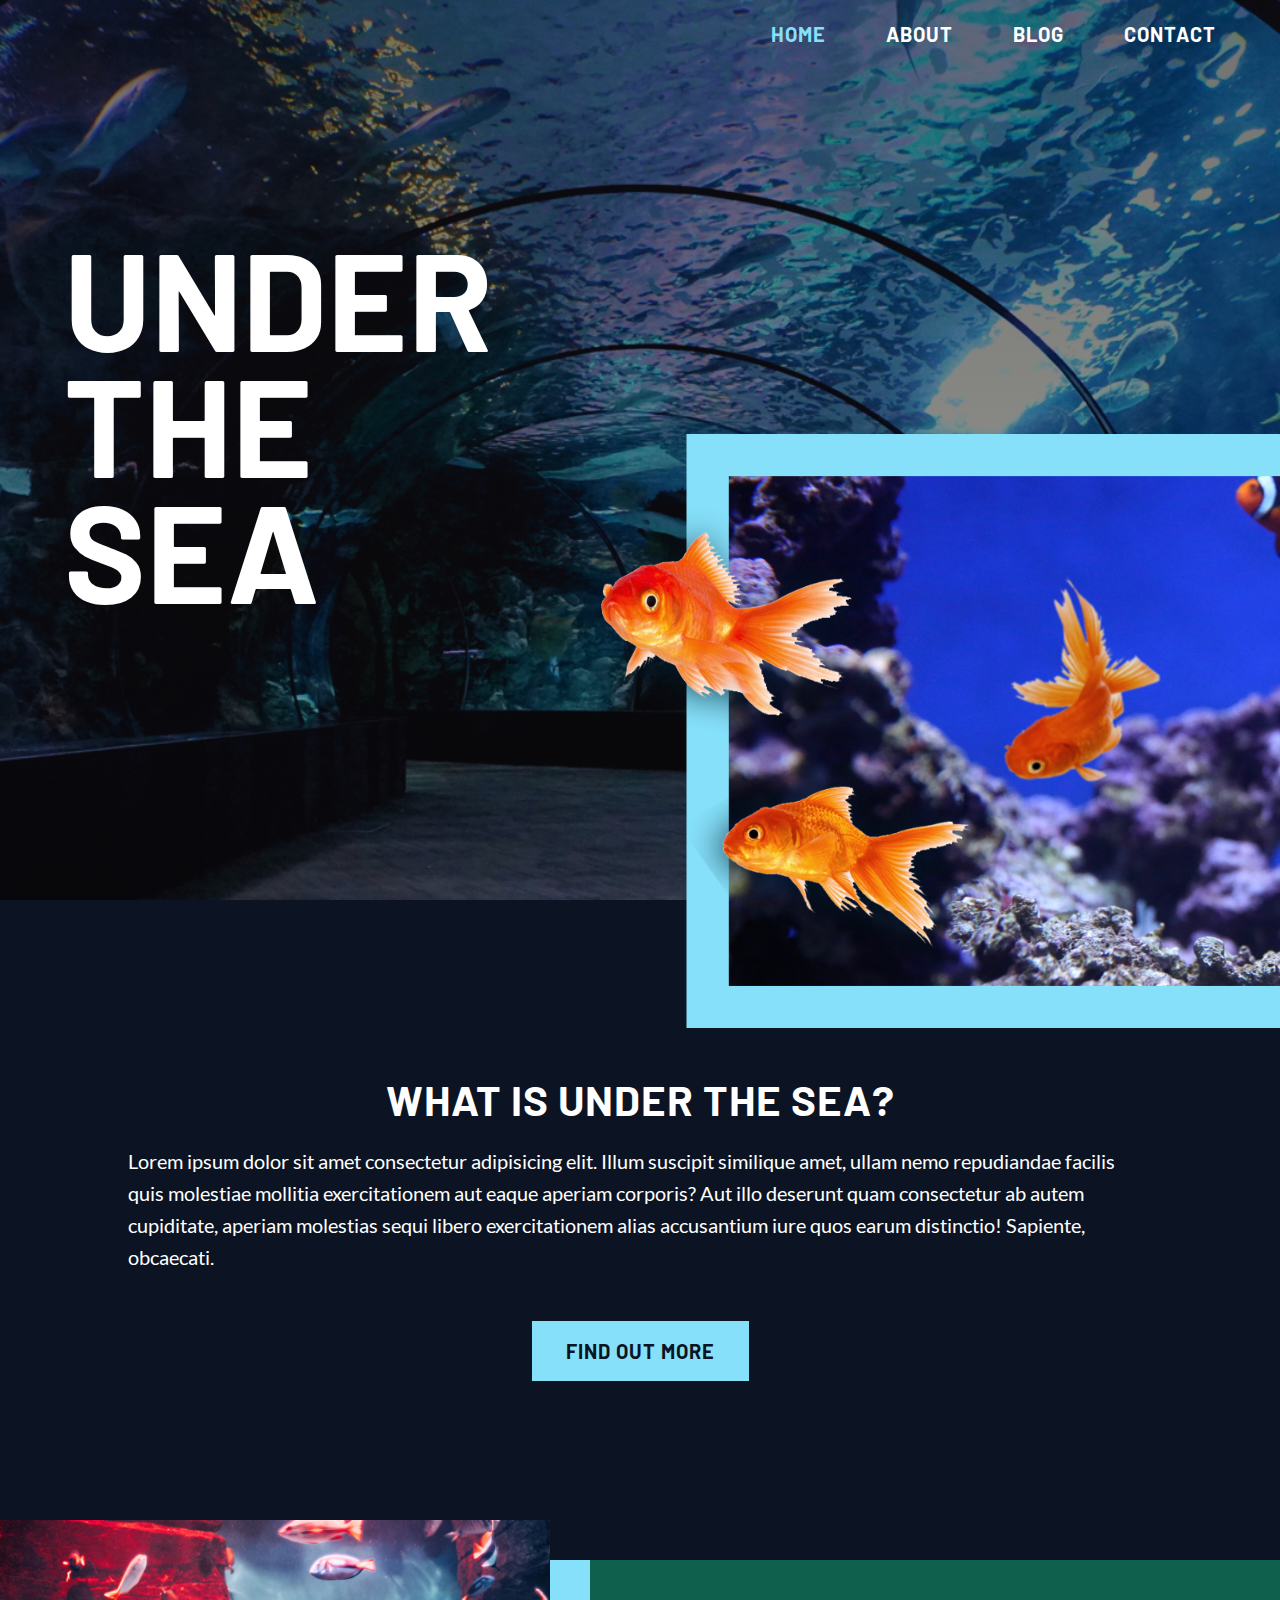
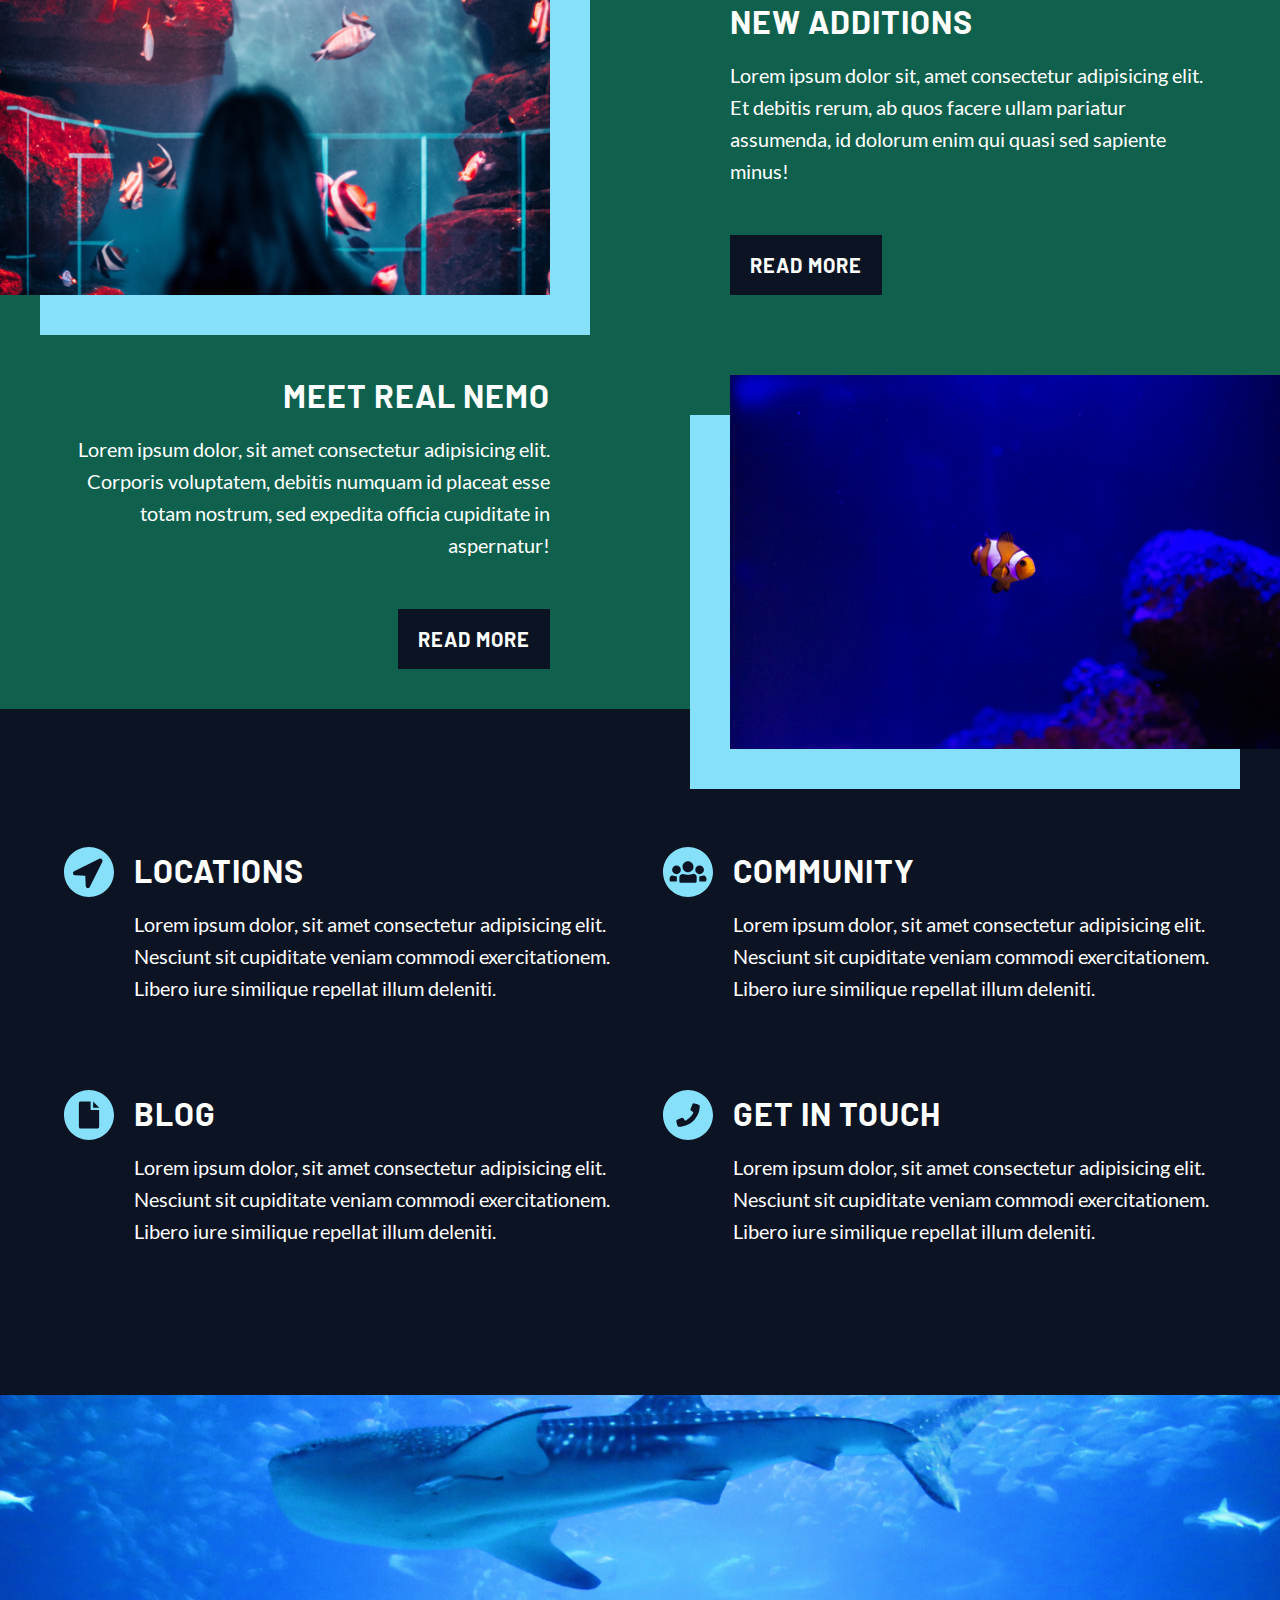
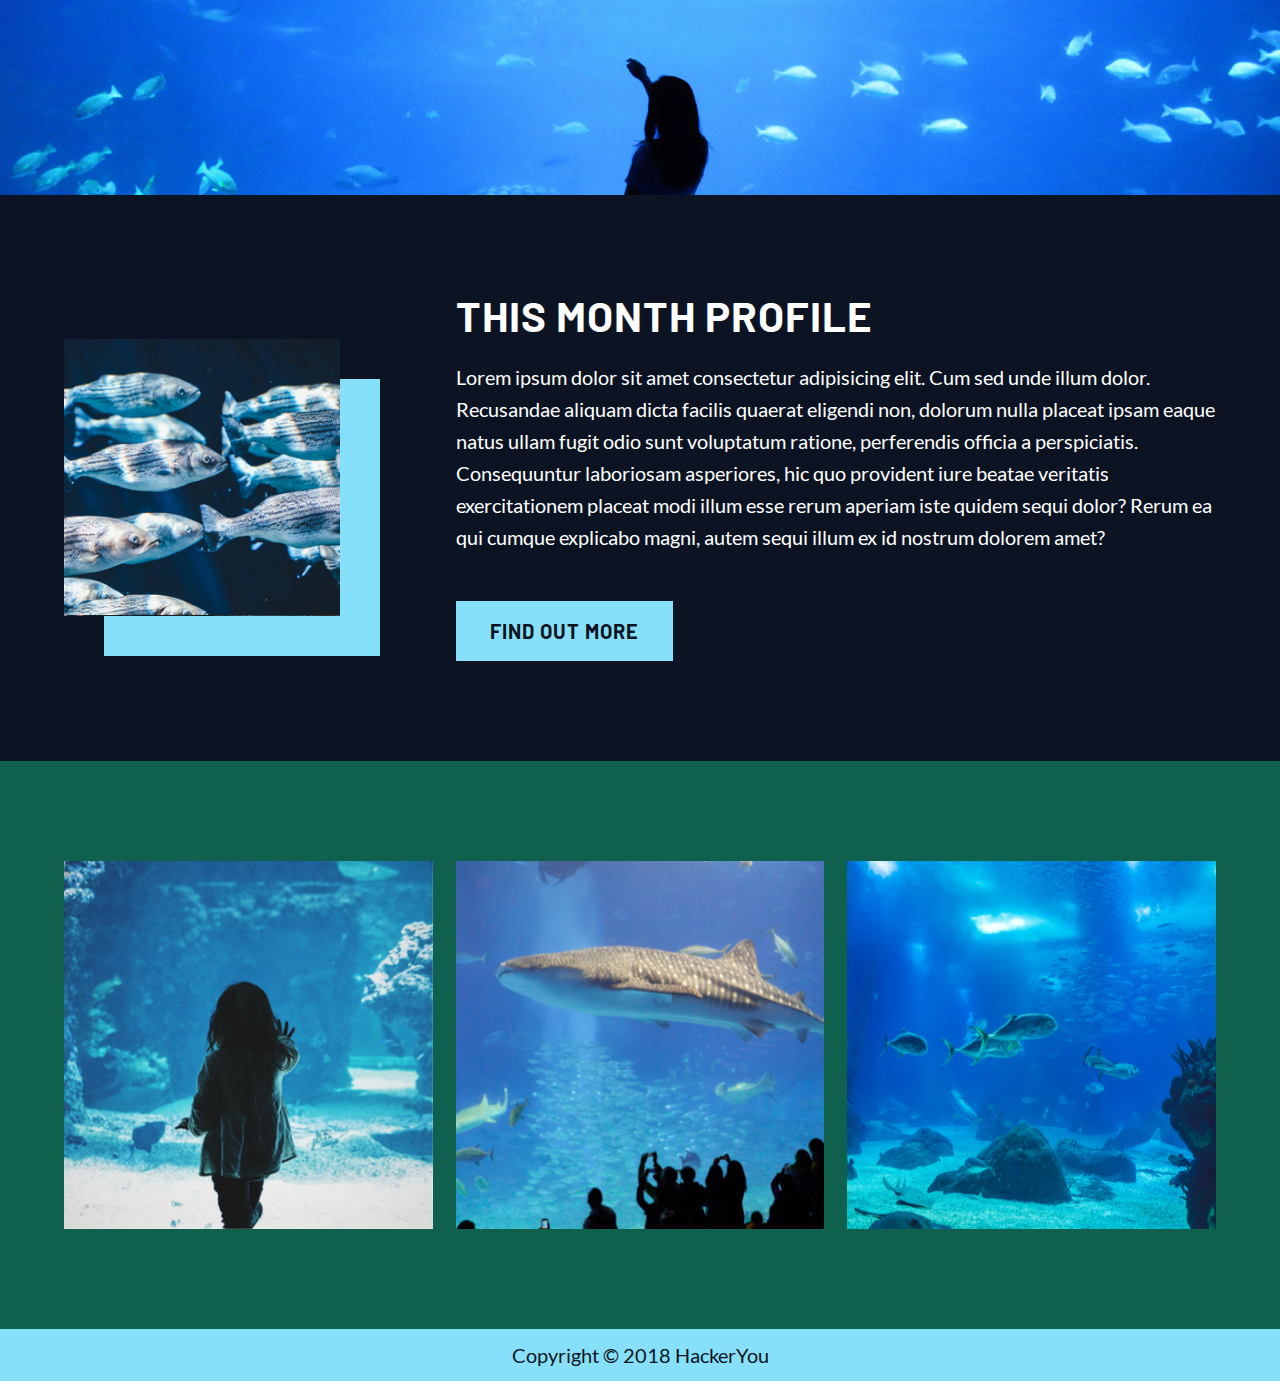
<file: index.html>
<!DOCTYPE html>
<html lang="en">
<head>
    <meta charset="UTF-8">
    <meta http-equiv="X-UA-Compatible" content="IE=edge">
    <meta name="viewport" content="width=device-width, initial-scale=1.0">
    <title>Under The Sea</title>
    <link href="https://fonts.googleapis.com/icon?family=Material+Icons"
      rel="stylesheet">
    <link rel="stylesheet" href="./styles/styles.css">
</head>
<body>
    
    <header id="home-page">
        <div class="wrapper home-wrapper">
            <nav class="navbar">
                <ul>
                    <li><a href="./index.html" class="active menu-item">Home</a></li>
                    <li><a href="#" class="menu-item">About</a></li>
                    <li><a href="./blog.html" class="menu-item">Blog</a></li>
                    <li><a href="./contact.html" class="menu-item">Contact</a></li>
                </ul>
                <button class="hamburger-menu">
                    <i class="material-icons hamburger-icon">menu</i>
                    <i class="material-icons close-icon">close</i>
                </button>
            </nav>
            <h1>Under The Sea</h1>
        </div> <!-- end of header wrapper -->
    </header>

    <div class="header-img">
        <img src="./assets/home-box-header.png" alt="Three golfish swimming in deep blue water">
    </div>

    <section id="intro">
        <div class="intro-container">
            <h3>What Is Under The Sea?</h3>
            <p>Lorem ipsum dolor sit amet consectetur adipisicing elit. Illum suscipit similique amet, ullam nemo repudiandae facilis quis molestiae mollitia exercitationem aut eaque aperiam corporis? Aut illo deserunt quam consectetur ab autem cupiditate, aperiam molestias sequi libero exercitationem alias accusantium iure quos earum distinctio! Sapiente, obcaecati.</p>
            <a href="#" class="light-button">Find Out More</a>
        </div> <!-- end of text block container -->
    </section> <!-- end of intro section -->

    <section id="news">
        <ul>
            <li>
                <div class="news-image-1">
                    <img src="./assets/left-image.jpg" alt="A person looks into an aquarium of tropical fish">
                </div>
            </li>
            <li>
                <div class="news-text-1">
                    <h4>New Additions</h4>
                    <p>Lorem ipsum dolor sit, amet consectetur adipisicing elit. Et debitis rerum, ab quos facere ullam pariatur assumenda, id dolorum enim qui quasi sed sapiente minus!</p>
                    <a href="#" class="dark-button">Read More</a>
                </div> <!-- end of text block container -->
            </li>
            <li class="flex-reorder">
                <div class="news-text-2">
                    <h4>Meet Real Nemo</h4>
                    <p>Lorem ipsum dolor, sit amet consectetur adipisicing elit. Corporis voluptatem, debitis numquam id placeat esse totam nostrum, sed expedita officia cupiditate in aspernatur!</p>
                    <a href="#" class="dark-button">Read More</a>
                </div> <!-- end of text block container -->
            </li>
            <li >
                <div class="news-image-2">
                    <img src="./assets/right-image.jpg" alt="A clownfish swims in deep blue water">
                </div>
            </li>
        </ul>
    </section> <!-- end of news section -->

    <section id="icon-links">
        <div class="wrapper">
            <ul>
                <li>
                    <a href="#" class="icon-link-container">
                        <svg xmlns="http://www.w3.org/2000/svg" x="0px" y="0px" fill="none"
                        viewBox="0 0 40 40">
                            <path class="st0" d="M20,0C9,0,0,9,0,20c0,11,9,20,20,20s20-9,20-20C40,9,31,0,20,0z M30.7,11.7L20.6,31.9c-0.8,1.6-3.1,1.1-3.2-0.7
                            L17,23l-8.2-0.5c-1.7-0.1-2.2-2.4-0.7-3.2L28.3,9.3C29.8,8.7,31.3,10.2,30.7,11.7z"/>
                        </svg>
                        <div>
                            <h4>Locations</h4>
                            <p>Lorem ipsum dolor, sit amet consectetur adipisicing elit. Nesciunt sit cupiditate veniam commodi exercitationem. Libero iure similique repellat illum deleniti.</p>
                        </div>
                    </a>
                </li>
                <li>
                    <a href="#" class="icon-link-container">
                        <svg xmlns="http://www.w3.org/2000/svg" x="0px" y="0px" fill="none" viewBox="0 0 40 40">
                            <path class="st0" d="M20,0C9,0,0,9,0,20c0,11,9,20,20,20s20-9,20-20C40,9,31,0,20,0z M29.3,14.7c1.9,0,3.5,1.6,3.5,3.5
                            c0,1.9-1.6,3.5-3.5,3.5s-3.5-1.6-3.5-3.5C25.8,16.2,27.4,14.7,29.3,14.7z M20,11.4c2.4,0,4.4,2,4.4,4.4c0,2.4-2,4.4-4.4,4.4
                            c-2.4,0-4.4-2-4.4-4.4C15.6,13.3,17.6,11.4,20,11.4z M10.8,14.7c1.9,0,3.5,1.6,3.5,3.5c0,1.9-1.6,3.5-3.5,3.5s-3.5-1.6-3.5-3.5
                            C7.3,16.2,8.9,14.7,10.8,14.7z M11,27.2c0,0.2-0.2,0.4-0.4,0.4H5.8c-0.4,0-0.5-1-0.5-2.1c0-1.1,0.3-1.8,1.2-2.5
                            c0.5-0.4,1.3-0.3,1.9-0.1c0.6,0.2,1.2,0.3,1.8,0.4l0.3,0c0.3,0,0.6,0.3,0.6,0.6V27.2z M26.9,25.4v2.2c0,0.5-0.4,1-1,1H14.1
                            c-0.5,0-1-0.4-1-1v-2.9c0-0.1,0-0.1,0-0.2c0-0.1,0-0.2,0-0.3c0-1.6,1.2-2.7,2.9-2.7c1.1,0.1,2.5,0.7,4,0.7c1.4,0,2.8-0.6,3.9-0.7
                            c1.8-0.1,3.1,1.1,3.1,2.7C26.9,24.7,26.9,25.1,26.9,25.4z M34.2,27.6h-4.8c-0.2,0-0.4-0.2-0.4-0.4V24c0-0.3,0.2-0.6,0.6-0.6l0.3,0
                            c0.6-0.1,1.2-0.2,1.8-0.4c0.5-0.2,1.3-0.4,1.9,0.1c0.9,0.7,1.2,1.4,1.2,2.5C34.7,26.6,34.6,27.6,34.2,27.6z"/>
                        </svg>
                        <div>
                            <h4>Community</h4>
                            <p>Lorem ipsum dolor, sit amet consectetur adipisicing elit. Nesciunt sit cupiditate veniam commodi exercitationem. Libero iure similique repellat illum deleniti.</p>
                        </div>
                    </a>
                </li>
                <li>
                    <a href="./blog.html" class="icon-link-container">
                        <svg xmlns="http://www.w3.org/2000/svg" x="0px" y="0px" fill="none" viewBox="0 0 40 40">
                            <path class="st0" d="M20,0C9,0,0,9,0,20c0,11,9,20,20,20s20-9,20-20C40,9,31,0,20,0z M28.1,29.6c0,0.6-0.5,1.2-1.2,1.2H13.1
                            c-0.6,0-1.2-0.5-1.2-1.2V10.4c0-0.6,0.5-1.2,1.2-1.2h8.2v6.8h6.8V29.6z M23.3,14.1V9.2l4.9,4.9H23.3z"/>
                        </svg>
                        <div>
                            <h4>Blog</h4>
                            <p>Lorem ipsum dolor, sit amet consectetur adipisicing elit. Nesciunt sit cupiditate veniam commodi exercitationem. Libero iure similique repellat illum deleniti.</p>
                        </div>
                    </a>
                </li>
                <li>
                    <a href="./contact.html" class="icon-link-container">
                        <svg xmlns="http://www.w3.org/2000/svg" x="0px" y="0px" fill="none" viewBox="0 0 40 40">
                            <path class="st0" d="M20,0C9,0,0,9,0,20c0,11,9,20,20,20s20-9,20-20C40,9,31,0,20,0z M12.7,29.4c-1.2,0-1.8-3-2-4.5
                            c-0.1-0.5,0.2-0.9,0.6-1.1l3.8-1.6c0.4-0.2,1,0,1.2,0.4l0.9,1.3c0.3,0.4,0.9,0.6,1.4,0.3c2.2-1.4,4.1-3.2,5.4-5.4
                            c0.3-0.5,0.2-1.1-0.3-1.4l-1.4-1C22,16,21.8,15.5,22,15.1l1.6-3.8c0.2-0.4,0.6-0.7,1.1-0.6c1.5,0.2,4.7,0.8,4.7,2.1
                            C29.3,21.9,21.9,29.4,12.7,29.4z"/>
                        </svg>
                        <div>
                            <h4>Get In Touch</h4>
                            <p>Lorem ipsum dolor, sit amet consectetur adipisicing elit. Nesciunt sit cupiditate veniam commodi exercitationem. Libero iure similique repellat illum deleniti.</p>
                        </div>
                    </a>
                </li>
            </ul>
        </div> <!-- end of icon links section wrapper -->
    </section> <!-- end of icon links section -->

    <section id="profile">
        <img src="./assets/banner.jpg" alt="A person watches a whale shark swimming in an aquarium">
        <div class="wrapper">
            <div class="profile-image">
                <img src="./assets/small-box.jpg" alt="A school of fish swimming">
            </div>
            <div class="profile-text">
                <h3>This Month Profile</h3>
                <p>Lorem ipsum dolor sit amet consectetur adipisicing elit. Cum sed unde illum dolor. Recusandae aliquam dicta facilis quaerat eligendi non, dolorum nulla placeat ipsam eaque natus ullam fugit odio sunt voluptatum ratione, perferendis officia a perspiciatis. Consequuntur laboriosam asperiores, hic quo provident iure beatae veritatis exercitationem placeat modi illum esse rerum aperiam iste quidem sequi dolor? Rerum ea qui cumque explicabo magni, autem sequi illum ex id nostrum dolorem amet?</p><a href="#" class="light-button">Find Out More</a>
            </div>
        </div> <!-- end of month profile section wrapper -->
    </section> <!-- end of month profile section -->

    <section id="gallery">
        <div class="wrapper">
            <button class="material-icons slide-arrow" id="slide-arrow-previous">chevron_left</button>
            <button class="material-icons slide-arrow" id="slide-arrow-next">chevron_right</button>
            <ul class="slides-container" id="slides-container">
                <li class="slide"><img src="./assets/gallery-image-1.jpg" alt="A child puts their hand on the window of an aquarium, looking into it"></li>
                <li class="slide"><img src="./assets/gallery-image-2.jpg" alt="A whale shark in an aquarium swims past a group of onlookers watching and taking pictures"></li>
                <li class="slide"><img src="./assets/gallery-image-3.jpg" alt="Several groups of tropical fish swim in an aquarium"></li>
            </ul>
        </div> <!-- end of gallery section wrapper -->
    </section> <!-- end of gallery section -->

    <footer>
        <p>Copyright © 2018 HackerYou</p>
    </footer>

    <script src="./scripts/script.js"></script>
    
</body>
</html>
</file>
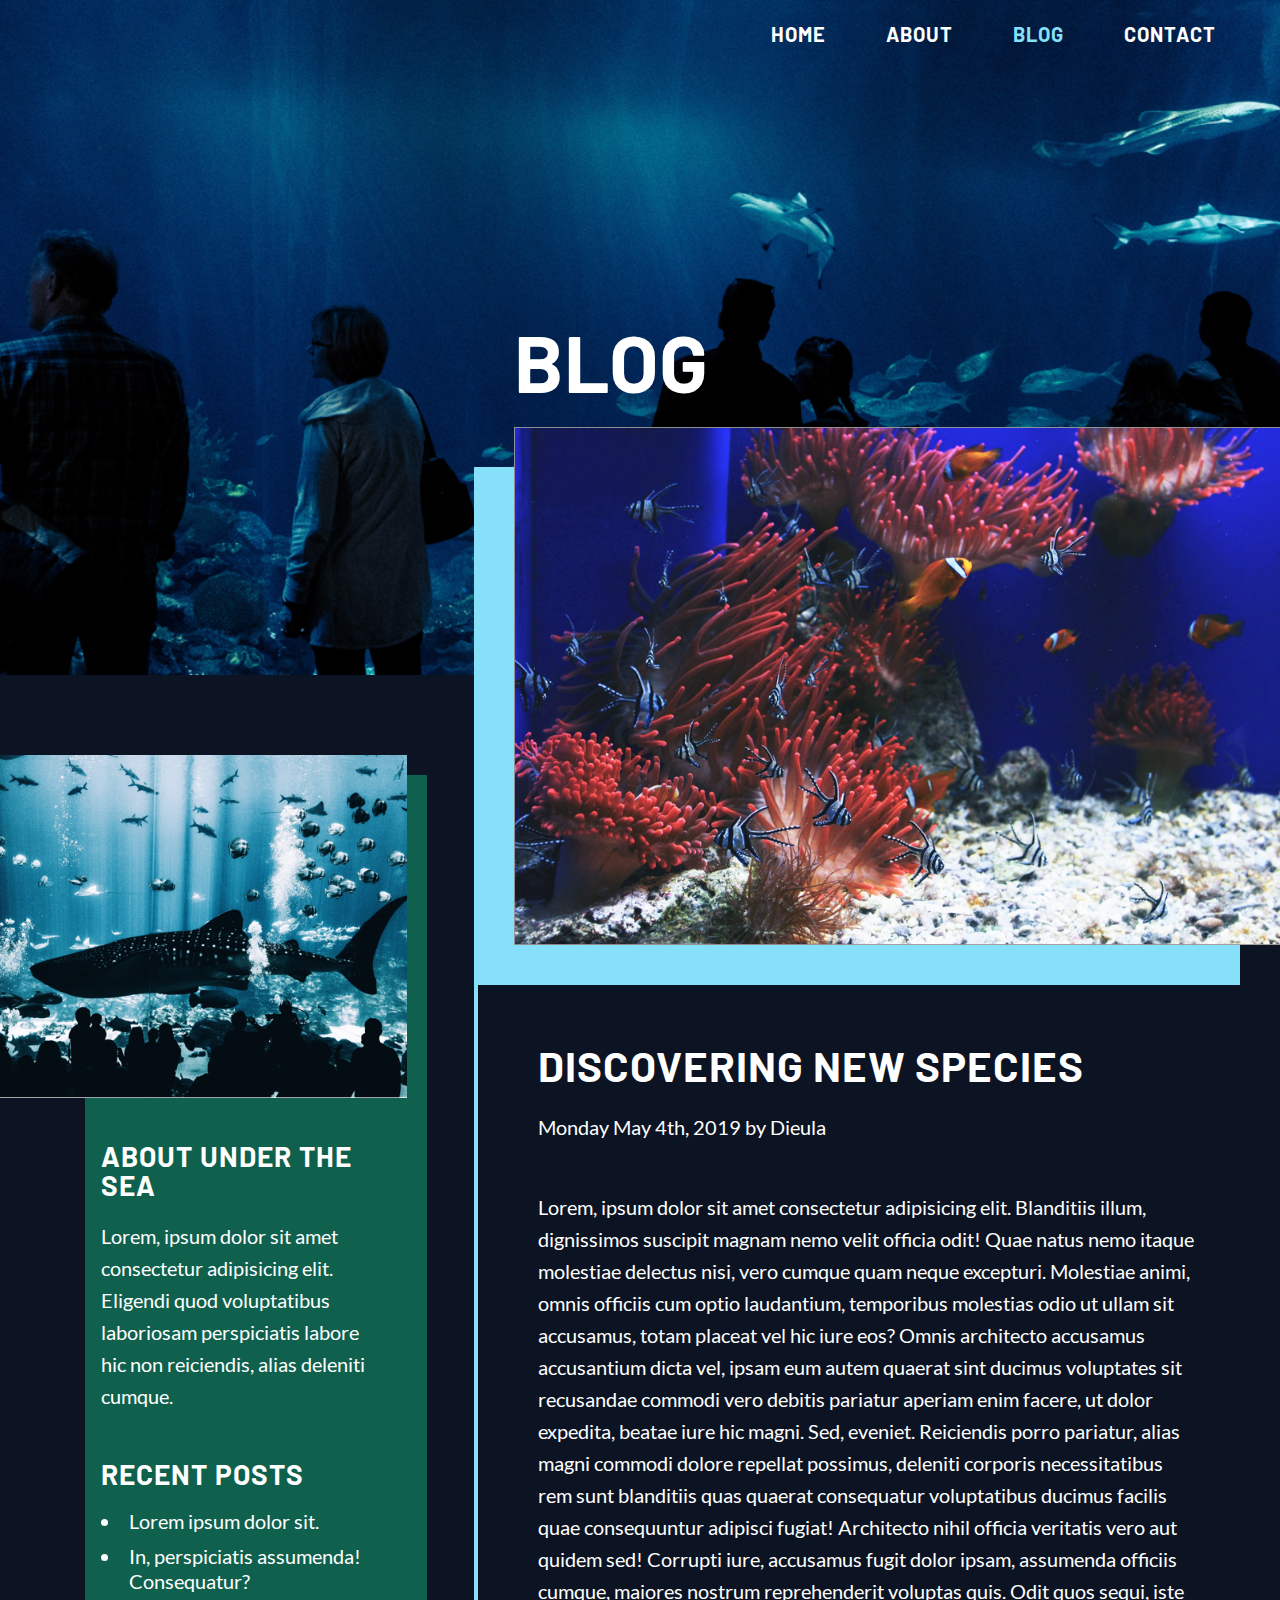
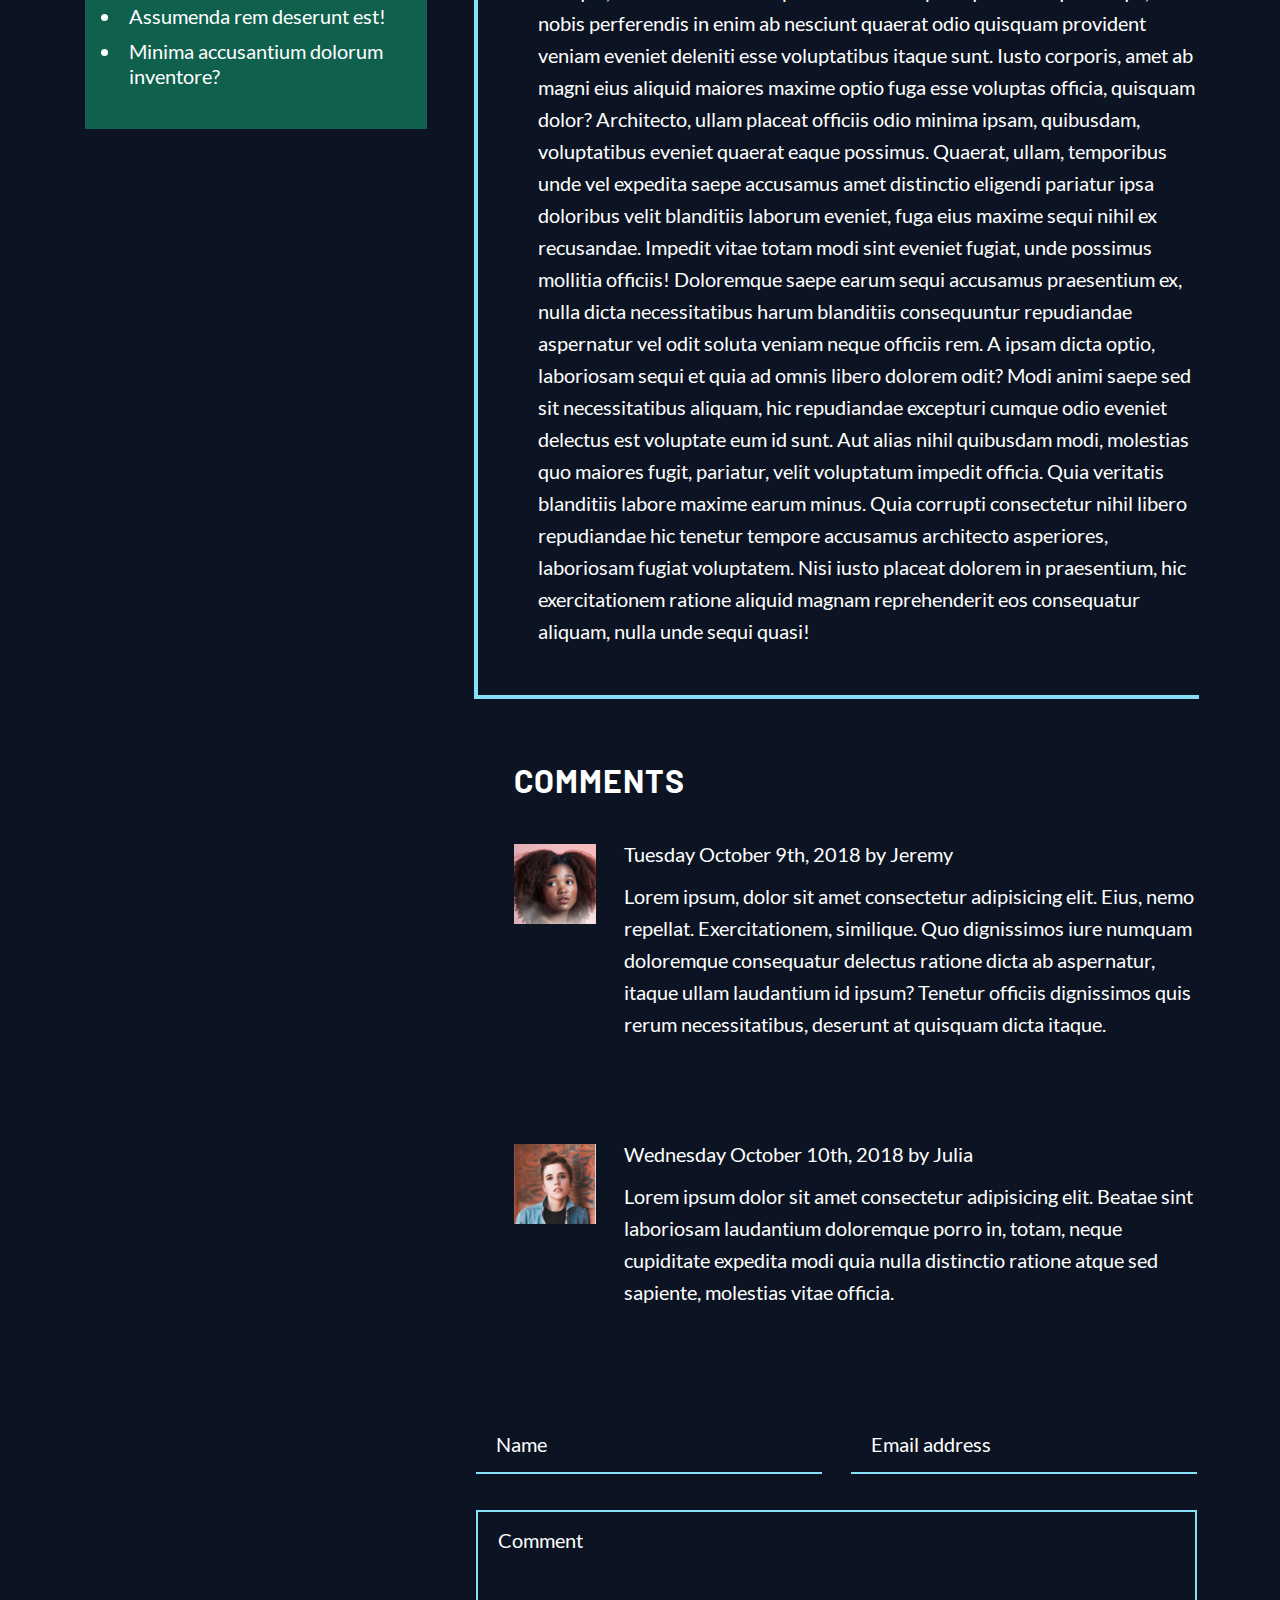
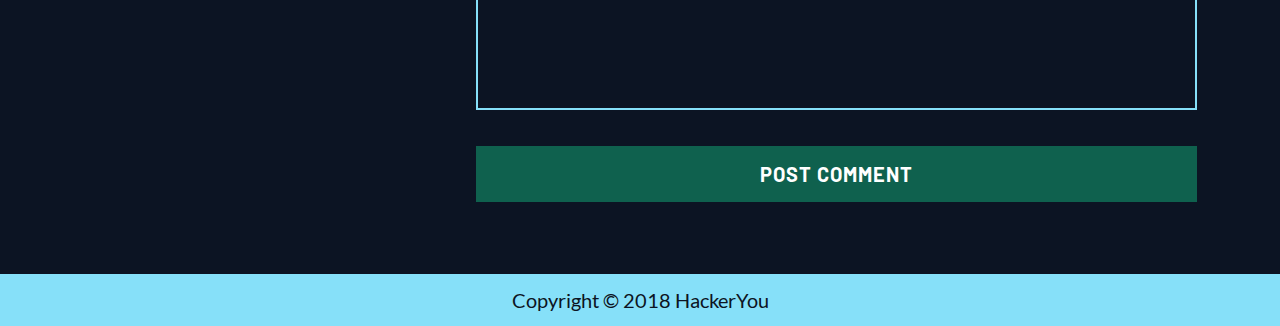
<file: blog.html>
<!DOCTYPE html>
<html lang="en">
<head>
    <meta charset="UTF-8">
    <meta http-equiv="X-UA-Compatible" content="IE=edge">
    <meta name="viewport" content="width=device-width, initial-scale=1.0">
    <title>Blog - Under The Sea</title>
    <link href="https://fonts.googleapis.com/icon?family=Material+Icons"
    rel="stylesheet">
    <link rel="stylesheet" href="./styles/styles.css">
</head>
<body>

    <header id="blog">
        <div class="wrapper blog-wrapper">
            <nav class="navbar">
                <ul>
                    <li><a href="./index.html" class="menu-item">Home</a></li>
                    <li><a href="#" class="menu-item">About</a></li>
                    <li><a href="./blog.html" class="active menu-item">Blog</a></li>
                    <li><a href="./contact.html" class="menu-item">Contact</a></li>
                </ul>
                <button class="hamburger-menu">
                    <i class="material-icons hamburger-icon">menu</i>
                    <i class="material-icons close-icon">close</i>
                </button>
            </nav>
        </div> <!-- end of header wrapper -->
    </header>

    <section id="blog-section">
        <aside class="blog-aside">
            <div class="aside-image">
                <img src="./assets/side-blog-image.jpg" alt="A whale shark in an aquarium swims past a group of onlookers">
            </div>
            <div class="aside-container">
                <h5>About Under The Sea</h5>
                <p>Lorem, ipsum dolor sit amet consectetur adipisicing elit. Eligendi quod voluptatibus laboriosam perspiciatis labore hic non reiciendis, alias deleniti cumque.</p>
                <h5>Recent Posts</h5>
                    <ul class="visible-list">
                        <li>Lorem ipsum dolor sit.</li>
                        <li>In, perspiciatis assumenda! Consequatur?</li>
                        <li>Assumenda rem deserunt est!</li>
                        <li>Minima accusantium dolorum inventore?</li>
                    </ul>
            </div> <!-- End of aside text container-->
        </aside> <!-- End of aside -->
        
        <div class="blog-post-container">
            <h2>Blog</h2>
            <article>
                <div class="blog-post-image">
                    <img src="./assets/blog-post-image.jpg" alt="Tropical fish swim among anemones">
                </div>
                <div class="article-container">
                    <h3>Discovering New Species</h3>
                    <p>Monday May 4th, 2019 by Dieula</p>
                    <p>Lorem, ipsum dolor sit amet consectetur adipisicing elit. Blanditiis illum, dignissimos suscipit magnam nemo velit officia odit! Quae natus nemo itaque molestiae delectus nisi, vero cumque quam neque excepturi. Molestiae animi, omnis officiis cum optio laudantium, temporibus molestias odio ut ullam sit accusamus, totam placeat vel hic iure eos? Omnis architecto accusamus accusantium dicta vel, ipsam eum autem quaerat sint ducimus voluptates sit recusandae commodi vero debitis pariatur aperiam enim facere, ut dolor expedita, beatae iure hic magni. Sed, eveniet. Reiciendis porro pariatur, alias magni commodi dolore repellat possimus, deleniti corporis necessitatibus rem sunt blanditiis quas quaerat consequatur voluptatibus ducimus facilis quae consequuntur adipisci fugiat! Architecto nihil officia veritatis vero aut quidem sed! Corrupti iure, accusamus fugit dolor ipsam, assumenda officiis cumque, maiores nostrum reprehenderit voluptas quis. Odit quos sequi, iste nobis perferendis in enim ab nesciunt quaerat odio quisquam provident veniam eveniet deleniti esse voluptatibus itaque sunt. Iusto corporis, amet ab magni eius aliquid maiores maxime optio fuga esse voluptas officia, quisquam dolor? Architecto, ullam placeat officiis odio minima ipsam, quibusdam, voluptatibus eveniet quaerat eaque possimus. Quaerat, ullam, temporibus unde vel expedita saepe accusamus amet distinctio eligendi pariatur ipsa doloribus velit blanditiis laborum eveniet, fuga eius maxime sequi nihil ex recusandae. Impedit vitae totam modi sint eveniet fugiat, unde possimus mollitia officiis! Doloremque saepe earum sequi accusamus praesentium ex, nulla dicta necessitatibus harum blanditiis consequuntur repudiandae aspernatur vel odit soluta veniam neque officiis rem. A ipsam dicta optio, laboriosam sequi et quia ad omnis libero dolorem odit? Modi animi saepe sed sit necessitatibus aliquam, hic repudiandae excepturi cumque odio eveniet delectus est voluptate eum id sunt. Aut alias nihil quibusdam modi, molestias quo maiores fugit, pariatur, velit voluptatum impedit officia. Quia veritatis blanditiis labore maxime earum minus. Quia corrupti consectetur nihil libero repudiandae hic tenetur tempore accusamus architecto asperiores, laboriosam fugiat voluptatem. Nisi iusto placeat dolorem in praesentium, hic exercitationem ratione aliquid magnam reprehenderit eos consequatur aliquam, nulla unde sequi quasi!</p>
                </div> <!-- End of article container -->
                <div class="comment-container">
                    <h4>Comments</h4>
                    <div class="comment">
                        <div class="profile-picture">
                            <img src="./assets/comment-1.jpg" alt="Profile picture of a woman">
                        </div>
                        <div class="individual-comment">
                            <p>Tuesday October 9th, 2018 by Jeremy</p>
                            <p>Lorem ipsum, dolor sit amet consectetur adipisicing elit. Eius, nemo repellat. Exercitationem, similique. Quo dignissimos iure numquam doloremque consequatur delectus ratione dicta ab aspernatur, itaque ullam laudantium id ipsum? Tenetur officiis dignissimos quis rerum necessitatibus, deserunt at quisquam dicta itaque.</p>
                        </div>
                    </div> <!-- End of comment 1 -->
                    <div class="comment">
                        <div class="profile-picture">
                            <img src="./assets/comment-2.jpg" alt="Profile picture of a woman">
                        </div>
                        <div class="individual-comment">
                            <p>Wednesday October 10th, 2018 by Julia</p>
                            <p>Lorem ipsum dolor sit amet consectetur adipisicing elit. Beatae sint laboriosam laudantium doloremque porro in, totam, neque cupiditate expedita modi quia nulla distinctio ratione atque sed sapiente, molestias vitae officia.</p>
                        </div>
                    </div> <!-- End of comment 2 -->
                </div> <!-- End of comment container -->
                <form action="submit">
                    <fieldset>
                        <legend class="sr-only">Enter your name and email and write a comment</legend>
                        <label for="name" class="sr-only">Enter your name</label>
                        <input type="text" id="name" name="name" placeholder="Name">
                        <label for="email" class="sr-only">Enter your email address</label>
                        <input type="text" id="email" name="email" placeholder="Email address">
                        <label for="user-comments" class="sr-only">Enter your comments</label>
                        <textarea name="comment" id="user-comments" placeholder="Comment"></textarea>
                        <input type="submit" value="Post Comment">
                    </fieldset>
                </form>

            </article> <!-- End of article -->
        </div> <!-- End of blog post container -->
    </section> <!-- End of blog content -->
    
    <footer>
        <p>Copyright © 2018 HackerYou</p>
    </footer>
    
    <script src="./scripts/script.js"></script>
    
</body>
</html>
</file>
<file: styles/styles.css>
html {
  line-height: 1.15;
  -ms-text-size-adjust: 100%;
  -webkit-text-size-adjust: 100%;
}

body {
  margin: 0;
}

article, aside, footer, header, nav, section {
  display: block;
}

h1 {
  font-size: 2em;
  margin: 0.67em 0;
}

figcaption, figure, main {
  display: block;
}

figure {
  margin: 1em 40px;
}

hr {
  -webkit-box-sizing: content-box;
          box-sizing: content-box;
  height: 0;
  overflow: visible;
}

pre {
  font-family: monospace, monospace;
  font-size: 1em;
}

a {
  background-color: transparent;
  -webkit-text-decoration-skip: objects;
}

abbr[title] {
  border-bottom: none;
  text-decoration: underline;
  -webkit-text-decoration: underline dotted;
          text-decoration: underline dotted;
}

b, strong {
  font-weight: inherit;
}

b, strong {
  font-weight: bolder;
}

code, kbd, samp {
  font-family: monospace, monospace;
  font-size: 1em;
}

dfn {
  font-style: italic;
}

mark {
  background-color: #ff0;
  color: #000;
}

small {
  font-size: 80%;
}

sub, sup {
  font-size: 75%;
  line-height: 0;
  position: relative;
  vertical-align: baseline;
}

sub {
  bottom: -0.25em;
}

sup {
  top: -0.5em;
}

audio, video {
  display: inline-block;
}

audio:not([controls]) {
  display: none;
  height: 0;
}

img {
  border-style: none;
}

svg:not(:root) {
  overflow: hidden;
}

button, input, optgroup, select, textarea {
  font-family: sans-serif;
  font-size: 100%;
  line-height: 1.15;
  margin: 0;
}

button, input {
  overflow: visible;
}

button, select {
  text-transform: none;
}

button, html [type=button], [type=reset], [type=submit] {
  -webkit-appearance: button;
}

button::-moz-focus-inner, [type=button]::-moz-focus-inner, [type=reset]::-moz-focus-inner, [type=submit]::-moz-focus-inner {
  border-style: none;
  padding: 0;
}

button:-moz-focusring, [type=button]:-moz-focusring, [type=reset]:-moz-focusring, [type=submit]:-moz-focusring {
  outline: 1px dotted ButtonText;
}

fieldset {
  padding: 0.35em 0.75em 0.625em;
}

legend {
  -webkit-box-sizing: border-box;
          box-sizing: border-box;
  color: inherit;
  display: table;
  max-width: 100%;
  padding: 0;
  white-space: normal;
}

progress {
  display: inline-block;
  vertical-align: baseline;
}

textarea {
  overflow: auto;
}

[type=checkbox], [type=radio] {
  -webkit-box-sizing: border-box;
          box-sizing: border-box;
  padding: 0;
}

[type=number]::-webkit-inner-spin-button, [type=number]::-webkit-outer-spin-button {
  height: auto;
}

[type=search] {
  -webkit-appearance: textfield;
  outline-offset: -2px;
}

[type=search]::-webkit-search-cancel-button, [type=search]::-webkit-search-decoration {
  -webkit-appearance: none;
}

::-webkit-file-upload-button {
  -webkit-appearance: button;
  font: inherit;
}

details, menu {
  display: block;
}

summary {
  display: list-item;
}

canvas {
  display: inline-block;
}

template {
  display: none;
}

[hidden] {
  display: none;
}

* {
  -webkit-box-sizing: border-box;
  box-sizing: border-box;
}

.sr-only {
  position: absolute;
  width: 1px;
  height: 1px;
  margin: -1px;
  border: 0;
  padding: 0;
  white-space: nowrap;
  -webkit-clip-path: inset(100%);
          clip-path: inset(100%);
  clip: rect(0 0 0 0);
  overflow: hidden;
}

@font-face {
  font-family: "Barlow";
  src: url(../fonts/Barlow-Bold.ttf);
  font-weight: bold;
}
@font-face {
  font-family: "Lato";
  src: url(../fonts/Lato-Regular.ttf);
  font-weight: normal;
}
html {
  font-size: 125%;
}

h1 {
  font-family: "Barlow";
  text-transform: uppercase;
  color: #FFFFFF;
  font-size: 138px;
  line-height: 126px;
  width: 20%;
  margin-top: 26vh;
}

h2 {
  font-family: "Barlow";
  text-transform: uppercase;
  color: #FFFFFF;
  font-size: 80px;
  line-height: 92px;
  margin: 0 0 20px 40px;
}

h3 {
  font-family: "Barlow";
  text-transform: uppercase;
  color: #FFFFFF;
  font-size: 42px;
  line-height: 40px;
  letter-spacing: 1px;
  margin: 0 0 26px 0;
}

h4 {
  font-family: "Barlow";
  text-transform: uppercase;
  color: #FFFFFF;
  font-size: 32px;
  line-height: 36px;
  letter-spacing: 1px;
  margin-bottom: 20px;
  -webkit-transition: 0.2s color;
  transition: 0.2s color;
}

h5 {
  font-family: "Barlow";
  text-transform: uppercase;
  color: #FFFFFF;
  font-size: 28px;
  line-height: 29px;
  letter-spacing: 1px;
  margin-bottom: 20px;
}

p {
  font-family: "Lato";
  color: #FFFFFF;
  font-size: 20px;
  line-height: 32px;
  text-align: left;
  margin-bottom: 48px;
  -webkit-transition: 0.2s color;
  transition: 0.2s color;
}

a.light-button, a.dark-button {
  font-family: "Barlow";
  text-transform: uppercase;
  color: #FFFFFF;
  font-size: 20px;
  line-height: 32px;
  letter-spacing: 1px;
  text-decoration: none;
  display: inline-block;
}

a.light-button {
  background-color: #86E0F9;
  padding: 14px 34px;
  color: #0C1423;
  -webkit-transition: 0.1s all;
  transition: 0.1s all;
}
a.light-button:hover, a.light-button:focus {
  -webkit-box-shadow: 10px 10px #0F614E;
          box-shadow: 10px 10px #0F614E;
  -webkit-transform: scale(0.95);
          transform: scale(0.95);
}

a.dark-button {
  background-color: #0C1423;
  padding: 14px 20px;
  color: #FFFFFF;
  -webkit-transition: 0.1s all;
  transition: 0.1s all;
}
a.dark-button:hover, a.dark-button:focus {
  -webkit-box-shadow: 10px 10px #86E0F9;
          box-shadow: 10px 10px #86E0F9;
  -webkit-transform: scale(0.95);
          transform: scale(0.95);
}

.wrapper {
  width: 90%;
  max-width: 1500px;
  margin: 0 auto;
}

img {
  width: 100%;
  display: block;
}

.header-img {
  position: relative;
}
.header-img img {
  position: absolute;
  right: 0;
  width: 56%;
  bottom: -10vw;
}

.intro-container {
  max-width: 1200px;
  width: 80%;
  margin: 0 auto;
  text-align: center;
}

ul {
  margin: 0;
  padding: 0;
  list-style: none;
}
ul li {
  display: inline-block;
}

header#home-page {
  width: 100%;
  height: 100vh;
  background-position: center center;
  background-size: cover;
  background-repeat: no-repeat;
  background-blend-mode: luminosity;
  background-image: -webkit-gradient(linear, left bottom, left top, from(rgba(12, 20, 35, 0.4)), to(rgba(12, 20, 35, 0.6))), url(../assets/header-image.jpg);
  background-image: linear-gradient(to top, rgba(12, 20, 35, 0.4), rgba(12, 20, 35, 0.6)), url(../assets/header-image.jpg);
}
header#blog {
  width: 100%;
  height: 75vh;
  background-position: center center;
  background-size: cover;
  background-repeat: no-repeat;
  background-blend-mode: luminosity;
  background-image: url(../assets/blog-header.jpg);
}
header#contact {
  width: 100%;
  height: 75vh;
  background-position: center center;
  background-size: cover;
  background-repeat: no-repeat;
  background-blend-mode: luminosity;
  background-image: url(../assets/contact-header.jpg);
}

#home-page .wrapper {
  display: -webkit-box;
  display: -ms-flexbox;
  display: flex;
  -webkit-box-orient: horizontal;
  -webkit-box-direction: reverse;
      -ms-flex-direction: row-reverse;
          flex-direction: row-reverse;
  -webkit-box-pack: justify;
      -ms-flex-pack: justify;
          justify-content: space-between;
}

.blog-wrapper, .contact-wrapper {
  display: -webkit-box;
  display: -ms-flexbox;
  display: flex;
  -webkit-box-orient: horizontal;
  -webkit-box-direction: reverse;
      -ms-flex-direction: row-reverse;
          flex-direction: row-reverse;
  -webkit-box-pack: justify;
      -ms-flex-pack: justify;
          justify-content: space-between;
}

.navbar {
  padding-top: 20px;
  position: relative;
  -webkit-transition: all 0.2s;
  transition: all 0.2s;
  overflow: hidden;
}

.navbar ul {
  margin: 0;
  padding: 0;
  list-style: none;
  display: -webkit-box;
  display: -ms-flexbox;
  display: flex;
}
.navbar ul li {
  display: inline-block;
}
.navbar ul li {
  padding-left: 60px;
}

.navbar a {
  color: #FFFFFF;
  text-decoration: none;
  font-family: "Barlow";
  text-transform: uppercase;
  color: #FFFFFF;
  font-size: 20px;
  line-height: 29px;
  letter-spacing: 1px;
  border-bottom: 2px solid transparent;
  padding-bottom: 2px;
  -webkit-transition: 0.2s all;
  transition: 0.2s all;
}
.navbar a:hover, .navbar a:focus {
  border-bottom: 2px solid #86E0F9;
  padding-bottom: 6px;
}
.navbar a.active {
  color: #86E0F9;
}

.hamburger-menu {
  background-color: transparent;
  color: white;
  border: none;
  position: absolute;
  top: 26px;
  right: 0;
  margin-right: 0;
  -webkit-transform: scale(150%);
          transform: scale(150%);
  cursor: pointer;
  display: none;
}

.close-icon {
  display: none;
}

nav.nav-container {
  display: -webkit-box;
  display: -ms-flexbox;
  display: flex;
  -webkit-box-orient: vertical;
  -webkit-box-direction: normal;
      -ms-flex-flow: column nowrap;
          flex-flow: column nowrap;
  -webkit-box-pack: center;
      -ms-flex-pack: center;
          justify-content: center;
  margin-left: 20%;
}
nav.nav-container a {
  color: #FFFFFF;
  text-decoration: none;
  font-family: "Barlow";
  text-transform: uppercase;
  color: #FFFFFF;
  font-size: 28px;
  line-height: 29px;
  letter-spacing: 1px;
  -webkit-transition: 0.2s color;
  transition: 0.2s color;
}
nav.nav-container a:hover, nav.nav-container a:focus {
  color: #86E0F9;
}

.contact-links {
  margin-bottom: 20px;
}

.social-links {
  margin-bottom: 18px;
}
.social-links i {
  font-size: 24px;
  padding-right: 20px;
  -webkit-transition: 0.2s color;
  transition: 0.2s color;
}
.social-links i:hover, .social-links i:focus {
  color: #86E0F9;
}

.address {
  display: -webkit-box;
  display: -ms-flexbox;
  display: flex;
  -webkit-box-orient: vertical;
  -webkit-box-direction: normal;
      -ms-flex-flow: column wrap;
          flex-flow: column wrap;
  -webkit-box-pack: start;
      -ms-flex-pack: start;
          justify-content: flex-start;
}
.address p {
  margin: -2px 0;
}

#intro {
  background-color: #0C1423;
  padding: 14vw 0 14vw 0;
}

#news {
  background-color: #0F614E;
  position: relative;
}
#news ul {
  display: -webkit-box;
  display: -ms-flexbox;
  display: flex;
  -webkit-box-orient: horizontal;
  -webkit-box-direction: normal;
      -ms-flex-flow: row wrap;
          flex-flow: row wrap;
  -webkit-box-pack: justify;
      -ms-flex-pack: justify;
          justify-content: space-between;
  margin-top: 0;
}
#news ul li {
  width: 43%;
  display: -webkit-box;
  display: -ms-flexbox;
  display: flex;
  -webkit-box-align: center;
      -ms-flex-align: center;
          align-items: center;
}

.news-image-1 {
  position: relative;
  -ms-flex-item-align: normal;
      align-self: normal;
  left: 0;
  top: -40px;
  width: 100%;
}
.news-image-1 img {
  -o-object-fit: cover;
     object-fit: cover;
  height: 100%;
  -webkit-box-shadow: 40px 40px #86E0F9;
          box-shadow: 40px 40px #86E0F9;
}

.news-text-1 {
  margin-bottom: 40px;
  padding: 10% auto;
  max-width: 645px;
  padding-right: 10%;
}

.news-text-2 {
  margin-bottom: 40px;
  padding: 10% auto;
  text-align: right;
  max-width: 645px;
  margin-left: auto;
  padding-left: 10%;
}
.news-text-2 p {
  text-align: right;
}

.news-image-2 {
  position: relative;
  -ms-flex-item-align: normal;
      align-self: normal;
  right: 0;
  bottom: -40px;
  width: 100%;
}
.news-image-2 img {
  -o-object-fit: cover;
     object-fit: cover;
  height: 100%;
  -webkit-box-shadow: -40px 40px #86E0F9;
          box-shadow: -40px 40px #86E0F9;
}

#icon-links {
  background-color: #0C1423;
  padding: 100px 0;
}
#icon-links ul {
  display: -webkit-box;
  display: -ms-flexbox;
  display: flex;
  -webkit-box-orient: horizontal;
  -webkit-box-direction: normal;
      -ms-flex-flow: row wrap;
          flex-flow: row wrap;
  -webkit-box-pack: justify;
      -ms-flex-pack: justify;
          justify-content: space-between;
  -webkit-box-align: center;
      -ms-flex-align: center;
          align-items: center;
}
#icon-links ul li {
  width: 48%;
}

#icon-links .icon-link-container {
  display: -webkit-box;
  display: -ms-flexbox;
  display: flex;
  -webkit-box-align: baseline;
      -ms-flex-align: baseline;
          align-items: baseline;
  text-decoration: none;
}
#icon-links .icon-link-container > :first-child {
  width: 50px;
  fill: #86E0F9;
  position: relative;
  top: 14px;
}
#icon-links .icon-link-container > :nth-child(2) {
  margin-left: 20px;
  width: calc(100% - 70px);
}

a.icon-link-container:hover svg, a.icon-link-container:focus svg {
  -webkit-animation: bounce 0.8s ease normal;
          animation: bounce 0.8s ease normal;
}
a.icon-link-container:hover h4, a.icon-link-container:hover p, a.icon-link-container:focus h4, a.icon-link-container:focus p {
  color: #86E0F9;
}

@-webkit-keyframes bounce {
  0%, 20%, 50%, 80%, 100% {
    -webkit-transform: translateY(0);
            transform: translateY(0);
  }
  40% {
    -webkit-transform: translateY(-20px);
            transform: translateY(-20px);
  }
  60% {
    -webkit-transform: translateY(-10px);
            transform: translateY(-10px);
  }
}

@keyframes bounce {
  0%, 20%, 50%, 80%, 100% {
    -webkit-transform: translateY(0);
            transform: translateY(0);
  }
  40% {
    -webkit-transform: translateY(-20px);
            transform: translateY(-20px);
  }
  60% {
    -webkit-transform: translateY(-10px);
            transform: translateY(-10px);
  }
}
#profile {
  background-color: #0C1423;
}
#profile .wrapper {
  display: -webkit-box;
  display: -ms-flexbox;
  display: flex;
  padding: 100px 0;
  text-align: left;
  -webkit-box-orient: horizontal;
  -webkit-box-direction: normal;
      -ms-flex-flow: row nowrap;
          flex-flow: row nowrap;
  -webkit-box-pack: justify;
      -ms-flex-pack: justify;
          justify-content: space-between;
  -webkit-box-align: center;
      -ms-flex-align: center;
          align-items: center;
}

.profile-image {
  width: 24%;
  -webkit-box-shadow: 40px 40px #86E0F9;
          box-shadow: 40px 40px #86E0F9;
}

.profile-text {
  width: 66%;
}

#gallery {
  background-color: #0F614E;
  padding: 100px 0;
}
#gallery ul {
  display: -webkit-box;
  display: -ms-flexbox;
  display: flex;
  -webkit-box-orient: horizontal;
  -webkit-box-direction: normal;
      -ms-flex-flow: row nowrap;
          flex-flow: row nowrap;
  -webkit-box-pack: justify;
      -ms-flex-pack: justify;
          justify-content: space-between;
}
#gallery ul li {
  width: 32%;
}

.slide-arrow {
  display: none;
}

footer {
  background-color: #86E0F9;
}
footer p {
  color: #0C1423;
  text-align: center;
  margin: 0;
  padding: 10px 0;
}

#blog-section {
  background-color: #0C1423;
  display: -webkit-box;
  display: -ms-flexbox;
  display: flex;
  -webkit-box-orient: horizontal;
  -webkit-box-direction: normal;
      -ms-flex-flow: row nowrap;
          flex-flow: row nowrap;
  -webkit-box-pack: justify;
      -ms-flex-pack: justify;
          justify-content: space-between;
}

aside {
  width: 33.3333333333%;
  padding-top: 100px;
  position: relative;
}

.aside-image {
  position: absolute;
  right: 20px;
  left: 0;
  top: 80px;
}

.aside-container {
  padding: 25vw 40px 30px 16px;
  background-color: #0F614E;
  margin-left: 20%;
}

.visible-list {
  list-style-type: disc;
  color: #FFFFFF;
  font-family: "Lato";
  font-size: 20px;
  line-height: 25px;
  text-align: left;
  margin-left: 20px;
}
.visible-list li {
  display: revert;
  padding-left: 8px;
  padding-bottom: 10px;
}

.blog-post-container {
  width: 63%;
  -webkit-transform: translateY(-40vh);
          transform: translateY(-40vh);
  margin-bottom: -36vh;
}

.blog-post-image {
  margin-left: 40px;
}
.blog-post-image img {
  -webkit-box-shadow: -40px 40px #86E0F9;
          box-shadow: -40px 40px #86E0F9;
}

.article-container {
  padding: 100px 0 0 60px;
  border-left: 4px solid #86E0F9;
  border-bottom: 4px solid #86E0F9;
  max-width: 945px;
  margin-right: 10%;
}

.comment-container {
  padding: 20px 0 0 40px;
  max-width: 945px;
  margin-right: 10%;
}

.comment {
  display: -webkit-box;
  display: -ms-flexbox;
  display: flex;
  -webkit-box-align: start;
      -ms-flex-align: start;
          align-items: flex-start;
  margin-bottom: 30px;
}

.profile-picture {
  margin-top: 26px;
  width: 12%;
}

.individual-comment {
  width: 88%;
  padding-left: 28px;
}
.individual-comment :first-child {
  margin-bottom: -10px;
}

form {
  margin-top: 60px;
  max-width: 945px;
  margin-right: 10%;
}

fieldset {
  border: none;
  display: -webkit-box;
  display: -ms-flexbox;
  display: flex;
  -webkit-box-orient: horizontal;
  -webkit-box-direction: normal;
      -ms-flex-flow: row wrap;
          flex-flow: row wrap;
  -webkit-box-pack: justify;
      -ms-flex-pack: justify;
          justify-content: space-between;
  padding: 0;
}

input {
  display: block;
  margin-bottom: 36px;
  width: 48%;
  padding: 12px 20px;
  border-radius: 0;
  -webkit-appearance: none;
  border: none;
  border-bottom: 2px solid #86E0F9;
  text-align: left;
  background-color: transparent;
  color: #FFFFFF;
  font-family: "Lato";
  font-size: 20px;
  line-height: 32px;
}

textarea {
  border: 2px solid #86E0F9;
  resize: none;
  background-color: transparent;
  width: 100%;
  padding: 12px 20px;
  height: 200px;
  font-family: "Lato";
  font-size: 20px;
  line-height: 32px;
  margin-bottom: 36px;
  color: #FFFFFF;
}

::-webkit-input-placeholder { /* Chrome, Firefox, Opera, Safari 10.1+ */
  color: #FFFFFF;
  opacity: 1; /* Firefox */
}

::-moz-placeholder { /* Chrome, Firefox, Opera, Safari 10.1+ */
  color: #FFFFFF;
  opacity: 1; /* Firefox */
}

:-ms-input-placeholder { /* Chrome, Firefox, Opera, Safari 10.1+ */
  color: #FFFFFF;
  opacity: 1; /* Firefox */
}

::-ms-input-placeholder { /* Chrome, Firefox, Opera, Safari 10.1+ */
  color: #FFFFFF;
  opacity: 1; /* Firefox */
}

::placeholder { /* Chrome, Firefox, Opera, Safari 10.1+ */
  color: #FFFFFF;
  opacity: 1; /* Firefox */
}

:-ms-input-placeholder { /* Internet Explorer 10-11 */
  color: #FFFFFF;
}

::-ms-input-placeholder { /* Microsoft Edge */
  color: #FFFFFF;
}

input[type=submit] {
  background-color: #0F614E;
  text-transform: uppercase;
  color: #FFFFFF;
  cursor: pointer;
  font-family: "Barlow";
  text-transform: uppercase;
  color: #FFFFFF;
  font-size: 20px;
  line-height: 32px;
  letter-spacing: 1px;
  border: none;
  display: block;
  width: 100%;
  text-align: center;
  -webkit-transition: all 0.1s;
  transition: all 0.1s;
}
input[type=submit].contact-form {
  background-color: #0C1423;
}

input[type=submit]:hover, input[type=submit]:focus {
  -webkit-box-shadow: 10px 10px #86E0F9;
          box-shadow: 10px 10px #86E0F9;
  -webkit-transform: scale(0.98);
          transform: scale(0.98);
}
input[type=submit]:hover.contact-form, input[type=submit]:focus.contact-form {
  -webkit-box-shadow: -10px 10px #86E0F9;
          box-shadow: -10px 10px #86E0F9;
}

input[type=submit]:focus-visible {
  outline: 4px solid #86E0F9;
}

#contact-section {
  background-color: #0C1423;
  display: -webkit-box;
  display: -ms-flexbox;
  display: flex;
  -webkit-box-orient: horizontal;
  -webkit-box-direction: normal;
      -ms-flex-flow: row nowrap;
          flex-flow: row nowrap;
  -webkit-box-pack: justify;
      -ms-flex-pack: justify;
          justify-content: space-between;
}
#contact-section aside {
  padding: 100px 0;
}

.contact-container {
  width: 63%;
  -webkit-transform: translateY(-40vh);
          transform: translateY(-40vh);
  margin-bottom: -36vh;
}
.contact-container form {
  background-color: #0F614E;
  padding: 60px;
  margin: 0 40px 40px 40px;
  -webkit-box-shadow: -40px 40px #86E0F9;
          box-shadow: -40px 40px #86E0F9;
}

@media (max-width: 1200px) {
  input {
    width: 100%;
  }
  p {
    font-size: 0.9rem;
  }
}
@media (max-width: 1024px) {
  #contact-section, #blog-section {
    -webkit-box-orient: vertical;
    -webkit-box-direction: reverse;
        -ms-flex-flow: column-reverse;
            flex-flow: column-reverse;
  }
  aside {
    width: 100%;
  }
  h2 {
    text-align: center;
    margin-left: 0;
  }
  input {
    width: 48%;
  }
  h5 {
    margin-top: 0;
  }
  aside.blog-aside {
    background-color: #0F614E;
    margin: 40px 40px 40px 80px;
    padding: 0 0 40px 0;
    width: calc(100% - 120px);
  }
  .aside-image {
    position: relative;
    top: -40px;
    -webkit-transform: translateX(-40px);
            transform: translateX(-40px);
  }
  .aside-container {
    margin: 0;
    padding: 0 10%;
  }
  .visible-list li {
    font-size: 0.9rem;
  }
  .blog-post-container {
    width: 100%;
  }
  article {
    margin: 0 40px;
  }
  .article-container {
    margin-right: 0;
    padding: 100px 10% 0;
    max-width: 100%;
  }
  .comment-container {
    margin-right: 0;
    padding: 20px 10% 0;
    max-width: 100%;
  }
  .profile-picture {
    width: 18%;
  }
  .individual-comment p:nth-child(2) {
    margin-bottom: 0;
  }
  form {
    max-width: 100%;
    margin-right: 0;
    padding: 0 10%;
  }
  #contact-section aside {
    padding: 40px 0 60px;
  }
  nav.nav-container {
    margin-left: 0;
    -webkit-box-orient: horizontal;
    -webkit-box-direction: normal;
        -ms-flex-flow: row;
            flex-flow: row;
    -webkit-box-pack: center;
        -ms-flex-pack: center;
            justify-content: center;
  }
  .contact-links {
    padding-right: 40px;
    text-align: right;
  }
  .social-links i {
    padding-right: 0;
    padding-left: 20px;
  }
  .address {
    padding-left: 40px;
    border-left: 4px solid #86E0F9;
  }
  .contact-container {
    width: 100%;
  }
  .contact-container form {
    margin: 0 40px 40px 80px;
  }
}
@media (max-width: 768px) {
  .blog-wrapper, .contact-wrapper {
    -webkit-box-pack: center;
        -ms-flex-pack: center;
            justify-content: center;
  }
  .navbar ul li {
    padding-left: 30px;
  }
  .navbar ul li:first-child {
    padding-left: 0;
  }
  h1 {
    font-size: 6rem;
    line-height: 5.3rem;
    width: 100%;
    text-align: center;
  }
  h2 {
    font-size: 3.4rem;
    padding: 0 30px;
    line-height: 3.4rem;
  }
  input {
    width: 100%;
  }
  header#home-page {
    height: 75vh;
  }
  #home-page .wrapper {
    -webkit-box-orient: vertical;
    -webkit-box-direction: normal;
        -ms-flex-direction: column;
            flex-direction: column;
    -webkit-box-align: center;
        -ms-flex-align: center;
            align-items: center;
  }
  .header-img {
    display: none;
  }
  #news ul {
    -webkit-box-orient: vertical;
    -webkit-box-direction: normal;
        -ms-flex-direction: column;
            flex-direction: column;
  }
  #news ul li {
    width: 100%;
  }
  .news-image-1, .news-image-2 {
    width: calc(100% - 120px);
  }
  .news-image-1 {
    margin: 0 80px 0 40px;
  }
  .news-image-2 {
    margin: 0 40px 0 80px;
    bottom: 0;
  }
  .flex-reorder {
    -webkit-box-ordinal-group: 2;
        -ms-flex-order: 1;
            order: 1;
  }
  .news-text-1, .news-text-2 {
    max-width: 100%;
    text-align: center;
    padding: 0 60px;
  }
  .news-text-1 p, .news-text-2 p {
    text-align: center;
  }
  .news-text-2 {
    margin-top: 40px;
  }
  #icon-links {
    padding: 50px 0;
  }
  #icon-links ul li {
    width: 100%;
  }
  #profile .wrapper {
    -webkit-box-orient: vertical;
    -webkit-box-direction: normal;
        -ms-flex-direction: column;
            flex-direction: column;
    padding: 50px 0;
  }
  .profile-image {
    width: 34%;
    margin-bottom: 80px;
  }
  .profile-text {
    text-align: center;
  }
  #gallery {
    padding: 50px 0;
  }
  #gallery .wrapper {
    width: 100%;
  }
  #gallery ul li {
    width: 33.3333333333%;
  }
  article {
    margin: 0;
  }
  .blog-post-image {
    margin-left: 0;
  }
  .blog-post-image img {
    -webkit-box-shadow: 0 40px #86E0F9;
            box-shadow: 0 40px #86E0F9;
  }
  .article-container {
    border-left: none;
  }
  .contact-container form {
    margin: 0;
    -webkit-box-shadow: 0 40px #86E0F9;
            box-shadow: 0 40px #86E0F9;
  }
  #contact-section aside {
    padding: 60px 0;
  }
  nav.nav-container {
    -webkit-box-orient: vertical;
    -webkit-box-direction: normal;
        -ms-flex-direction: column;
            flex-direction: column;
  }
  .contact-links {
    padding-right: 0;
    text-align: center;
  }
  .address {
    padding-left: 0;
    border-left: none;
  }
  .address p {
    text-align: center;
  }
}
@media (max-width: 480px) {
  .navbar ul {
    -webkit-box-orient: vertical;
    -webkit-box-direction: normal;
        -ms-flex-flow: column wrap;
            flex-flow: column wrap;
    width: calc(100vw - 60px);
    text-align: right;
    margin-top: 54px;
    -webkit-transform: translateX(100%);
            transform: translateX(100%);
    -webkit-transition: 0.2s all ease-in-out;
    transition: 0.2s all ease-in-out;
  }
  .navbar ul.show-menu {
    -webkit-transform: translateX(0%);
            transform: translateX(0%);
  }
  .navbar ul li {
    padding-left: 0;
    padding-bottom: 20px;
  }
  .hamburger-menu {
    display: block;
  }
  h1 {
    font-size: 4.4rem;
    line-height: 3.9rem;
    margin-top: 60px;
  }
  #intro {
    padding: 60px 0 80px 0;
  }
  .news-image-1, .news-image-2 {
    width: 100%;
    margin: 0;
  }
  .news-image-1 img, .news-image-2 img {
    -webkit-box-shadow: 0 20px #86E0F9;
            box-shadow: 0 20px #86E0F9;
  }
  .news-text-1, .news-text-2 {
    padding: 0 30px;
  }
  .news-text-1 h4, .news-text-2 h4 {
    margin-top: 20px;
  }
  #icon-links {
    padding: 20px 20px 40px;
  }
  #icon-links ul li {
    margin-bottom: -40px;
  }
  .profile-image {
    width: 74%;
    margin-bottom: 60px;
    -webkit-box-shadow: 20px 20px #86E0F9;
            box-shadow: 20px 20px #86E0F9;
  }
  .profile-text {
    width: 90%;
  }
  #gallery {
    padding: 0;
  }
  #gallery .wrapper {
    position: relative;
    overflow: hidden;
  }
  .slide-arrow {
    background: rgba(255, 255, 255, 0.3);
    color: white;
    border: 2px solid white;
    border-radius: 50%;
    height: 40px;
    width: 40px;
    position: absolute;
    cursor: pointer;
    -webkit-transition: 0.1s all;
    transition: 0.1s all;
  }
  .slide-arrow:hover, .slide-arrow:focus {
    background-color: white;
    color: #0F614E;
  }
  #slide-arrow-previous {
    top: 50%;
    left: 20px;
    -webkit-transform: translateY(-50%);
            transform: translateY(-50%);
  }
  #slide-arrow-next {
    top: 50%;
    right: 20px;
    -webkit-transform: translateY(-50%);
            transform: translateY(-50%);
  }
  .subtle-arrow {
    opacity: 20%;
    cursor: none;
  }
  .slides-container {
    width: 100%;
    display: -webkit-box;
    display: -ms-flexbox;
    display: flex;
    overflow: scroll;
    scroll-behavior: smooth;
    scrollbar-width: none; /* Firefox */
    -ms-overflow-style: none; /* Internet Explorer 10+ */
  }
  .slide {
    width: 100%;
    height: 100%;
    -webkit-box-flex: 1;
        -ms-flex: 1 0 100%;
            flex: 1 0 100%;
  }
  .slide-arrow {
    display: block;
  }
  aside.blog-aside {
    margin: 0;
    width: 100%;
  }
  .aside-image {
    -webkit-transform: translateX(0);
            transform: translateX(0);
    top: 0;
    margin-bottom: 30px;
  }
  .aside-container {
    padding: 0 30px;
  }
  .article-container {
    padding: 70px 30px 0 30px;
  }
  .comment-container {
    padding: 0 30px;
  }
  .comment {
    -webkit-box-orient: vertical;
    -webkit-box-direction: normal;
        -ms-flex-direction: column;
            flex-direction: column;
  }
  .profile-picture {
    width: 36%;
  }
  .individual-comment {
    width: 100%;
    padding-left: 0;
  }
  form {
    padding: 0 30px;
  }
  .contact-container form {
    padding: 30px;
  }
}
</file>
